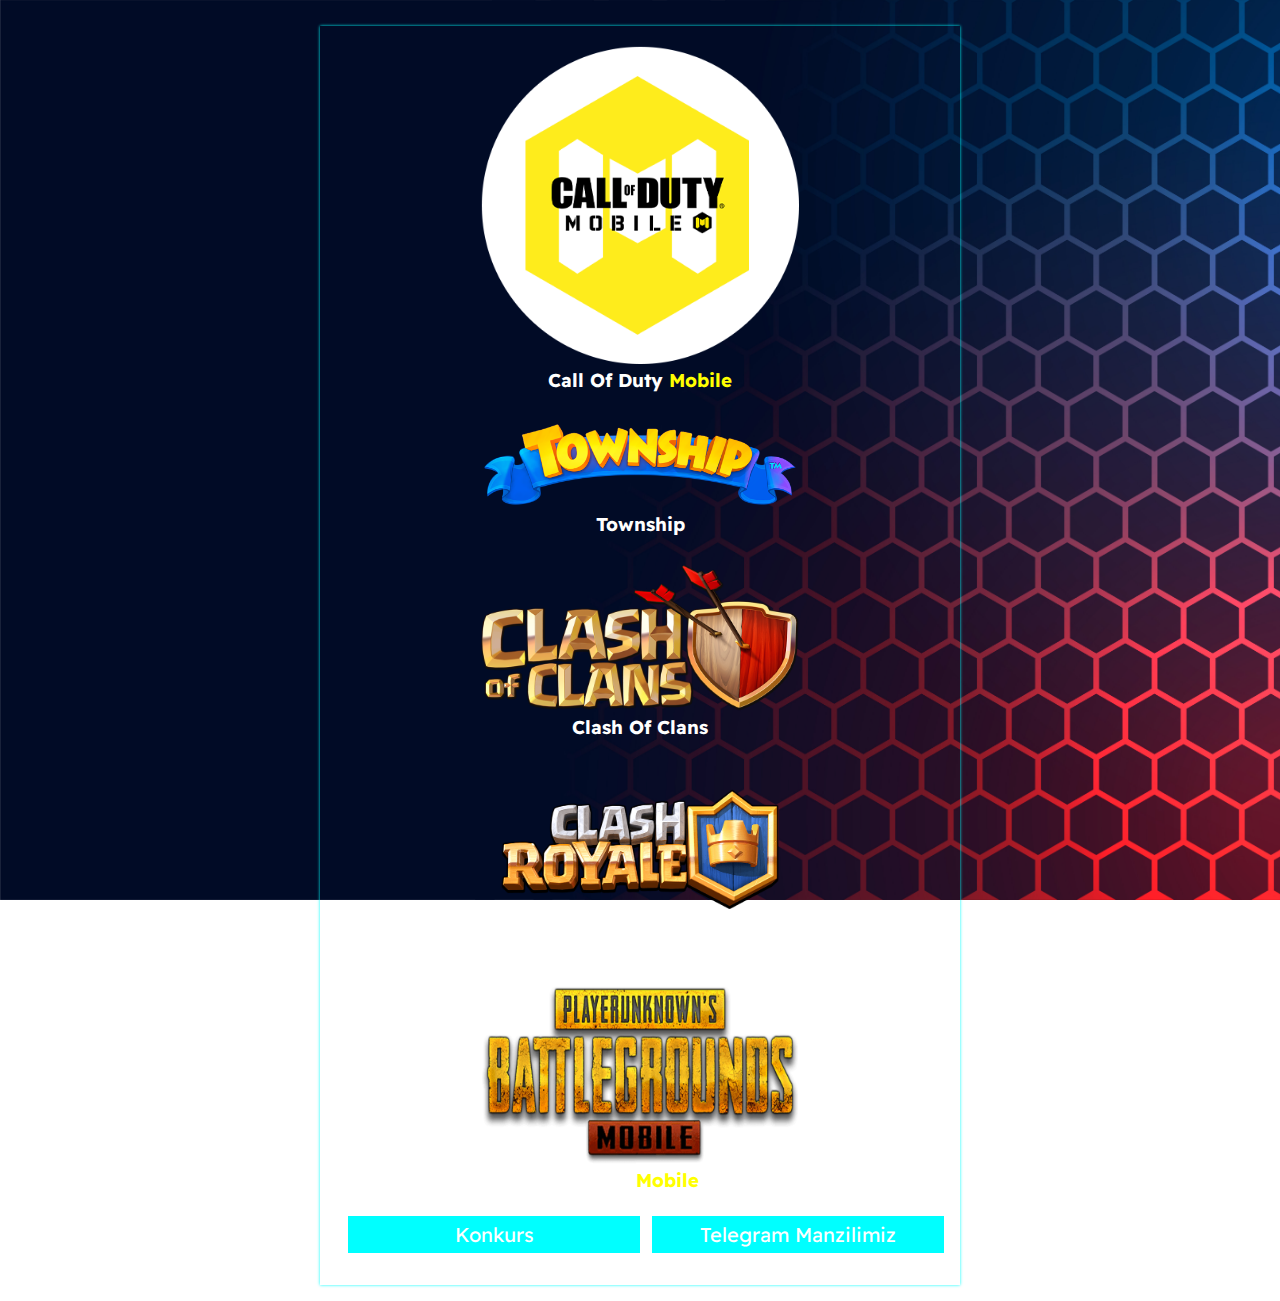
<file: index.html>
<!DOCTYPE html>
<html lang="en">
<head>
    <meta charset="UTF-8">
    <meta http-equiv="X-UA-Compatible" content="IE=edge">
    <meta name="viewport" content="width=device-width, initial-scale=1.0">
    <title>Choose Your Favour Game</title>
    <link rel="stylesheet" href="css/style.css">
    <link rel="preconnect" href="https://fonts.googleapis.com">
    <link rel="preconnect" href="https://fonts.gstatic.com" crossorigin>
    <link href="https://fonts.googleapis.com/css2?family=Readex+Pro:wght@700&display=swap" rel="stylesheet">
</head>

<div class="Main-Card">


    <div class="Card-1">

        <a href="Call%20of%20duty/index.html"><img src="pngaaa.com-316233.png" alt=""></a>
        <h3>Call Of Duty <span>Mobile</span></h3>
    </div>

    <div class="Card-1">
        <a href="Township/index.html"> <img src="Township%20Logo.png" alt=""></a>
        <h3>Township</h3>
    </div>

    <div class="Card-1">
        <a href="Clash%20Of%20Clans/index.html"> <img src="coc.png" alt=""></a>
        <h3>Clash Of Clans</h3>
    </div>

  <div class="Card-1">
        <a href="Clash%20Royale/index.html"> <img src="580b57fcd9996e24bc43c51a.png" alt=""></a>
        <h3>Clash Royale</h3>
    </div>

    <div class="Card-1">
        <a href="Pubg%20Mobile/index.html"><img src="PikPng.com_pubg-logo-png_287291.png" alt=""></a>
        <h3>Pubg <span>Mobile</span></h3>
    </div>

    <div class="btn-box">
        <a href="Konkurs/index.html">Konkurs</a>
        <a href="#">Telegram Manzilimiz</a>

    </div>

</div>


<!--<div class="wrapper">-->

<!--    <div class="Images">-->

<!--        <a href="Call%20of%20duty/index.html"> <img src="pngaaa.com-316233.png" alt="">-->
<!--        </a>-->
<!--        <div class="cod">-->
<!--            <h1>Call Of Duty <span>Mobile</span></h1>-->
<!--        </div>-->
<!--    </div>-->

<!--    <div class="Images">-->

<!--        <a href=Pubg%20Mobile/index.html> <img src="PikPng.com_pubg-logo-png_287291.png" alt="">-->
<!--        </a>-->
<!--        <div class="cod">-->
<!--            <h1>Pubg <span>Mobile</span></h1>-->
<!--        </div>-->
<!--    </div>-->

<!--    <div class="Images">-->
<!--        <a href="Township/index.html"> <img src="Township%20Logo.png" alt=""></a>-->
<!--    <div class="cod">-->
<!--        <h1>Township</h1>-->
<!--    </div>-->

<!--        <div class="Images">-->
<!--        <a href="Clash%20Of%20Clans/index.html"> <img src="coc.png" alt=""></a>-->
<!--    <div class="cod">-->
<!--        <h1>Clash Of Clans</h1>-->
<!--    </div>-->

<!--            <div class="Images">-->
<!--        <a href="Clash%20Royale/index.html"> <img src="580b57fcd9996e24bc43c51a.png" alt=""></a>-->
<!--    <div class="cod">-->
<!--        <h1>Clash Royale</h1>-->
<!--    </div>-->
<!--                <br>-->
<!--                <br>-->
<!--              <div class="button">-->
<!--                  <button><a href="https://t.me/OnlinegameContent">Telegram Kanalimiz</a></button>-->
<!--              </div>-->
<!--</div>-->

</html>
</file>
<file: css/style.css>
* {
  margin: 0;
  padding-top: 0;
  text-decoration: none;
  outline: none;
  border: none; }

body {
  background-image: url("../26293.jpg");
  background-repeat: no-repeat;
  background-size: cover;
  background-attachment: fixed;
  padding-bottom: 1rem; }
  body .Main-Card {
    box-shadow: 0 0 3px aqua;
    width: 50%;
    margin: 0 auto;
    margin-top: 2%;
    padding-bottom: 1rem; }
    body .Main-Card .Card-1 {
      margin: 0 auto;
      text-align: center;
      padding: .5rem; }
      body .Main-Card .Card-1 img {
        width: 51%;
        margin-top: 2%; }
      body .Main-Card .Card-1 h3 {
        font-family: 'Readex Pro', sans-serif;
        color: white; }
        body .Main-Card .Card-1 h3 span {
          color: yellow; }
    body .Main-Card .btn-box {
      display: flex;
      justify-content: center;
      align-items: center;
      text-align: center;
      padding: 1rem;
      margin: 0 auto; }
      body .Main-Card .btn-box a {
        width: 100%;
        margin-left: 2%;
        background-color: aqua;
        font-size: 20px;
        padding: 0.4rem 1.6rem;
        color: white;
        font-family: 'Readex Pro', sans-serif; }
      body .Main-Card .btn-box a:hover {
        color: aqua;
        border: 1px solid aqua;
        background: transparent; }
  @media (max-width: 991px) {
    body .Main-Card {
      box-shadow: 0 0 3px aqua;
      width: 50%;
      margin: 0 auto;
      margin-top: 2%;
      padding-bottom: 1rem; }
      body .Main-Card .Card-1 {
        margin: 0 auto;
        text-align: center;
        padding: .5rem; }
        body .Main-Card .Card-1 img {
          width: 70%;
          margin-top: 2%; }
        body .Main-Card .Card-1 h3 {
          font-family: 'Readex Pro', sans-serif;
          color: white;
          font-size: 2rem; }
          body .Main-Card .Card-1 h3 span {
            color: yellow; }
      body .Main-Card .btn-box {
        display: flex;
        justify-content: center;
        align-items: center;
        text-align: center;
        padding: 1rem;
        margin: 0 auto; }
        body .Main-Card .btn-box a {
          width: 100%;
          margin-left: 2%;
          background-color: aqua;
          font-size: 11px;
          padding: 0.4rem 0.6rem;
          color: white; }
        body .Main-Card .btn-box a:hover {
          color: aqua;
          border: 1px solid aqua;
          background: transparent; } }
  @media (max-width: 768px) {
    body html {
      font-size: 55%; }
    body .Main-Card {
      box-shadow: 0 0 3px aqua;
      width: 50%;
      margin: 0 auto;
      margin-top: 2%;
      padding-bottom: 1rem; }
      body .Main-Card .Card-1 {
        margin: 0 auto;
        text-align: center;
        padding: .5rem; }
        body .Main-Card .Card-1 img {
          width: 70%;
          margin-top: 2%; }
        body .Main-Card .Card-1 h3 {
          font-family: 'Readex Pro', sans-serif;
          color: white;
          font-size: 1rem; }
          body .Main-Card .Card-1 h3 span {
            color: yellow; }
      body .Main-Card .btn-box {
        display: flex;
        justify-content: center;
        align-items: center;
        text-align: center;
        padding: 1rem;
        margin: 0 auto; }
        body .Main-Card .btn-box a {
          width: 100%;
          margin-left: 2%;
          background-color: aqua;
          font-size: 10px;
          padding: .4rem 0px;
          color: white; }
        body .Main-Card .btn-box a:hover {
          color: aqua;
          border: 1px solid aqua;
          background: transparent; } }
  @media (max-width: 450px) {
    body html {
      font-size: 55%; }
    body .Main-Card {
      box-shadow: 0 0 3px aqua;
      width: 50%;
      margin: 0 auto;
      margin-top: 2%;
      padding-bottom: 1rem; }
      body .Main-Card .Card-1 {
        margin: 0 auto;
        text-align: center;
        padding: .5rem; }
        body .Main-Card .Card-1 img {
          width: 70%;
          margin-top: 2%; }
        body .Main-Card .Card-1 h3 {
          font-family: 'Readex Pro', sans-serif;
          color: white;
          font-size: 0.6rem; }
          body .Main-Card .Card-1 h3 span {
            color: yellow; }
      body .Main-Card .btn-box {
        justify-content: center;
        align-items: center;
        text-align: center;
        padding: 1rem;
        margin: 0 auto; }
        body .Main-Card .btn-box a {
          width: 100%;
          margin-left: 2%;
          background-color: aqua;
          font-size: 6px;
          padding: .4rem 0;
          color: white; }
        body .Main-Card .btn-box a:hover {
          color: aqua;
          border: 1px solid aqua;
          background: transparent; } }

/*# sourceMappingURL=style.css.map */
</file>
